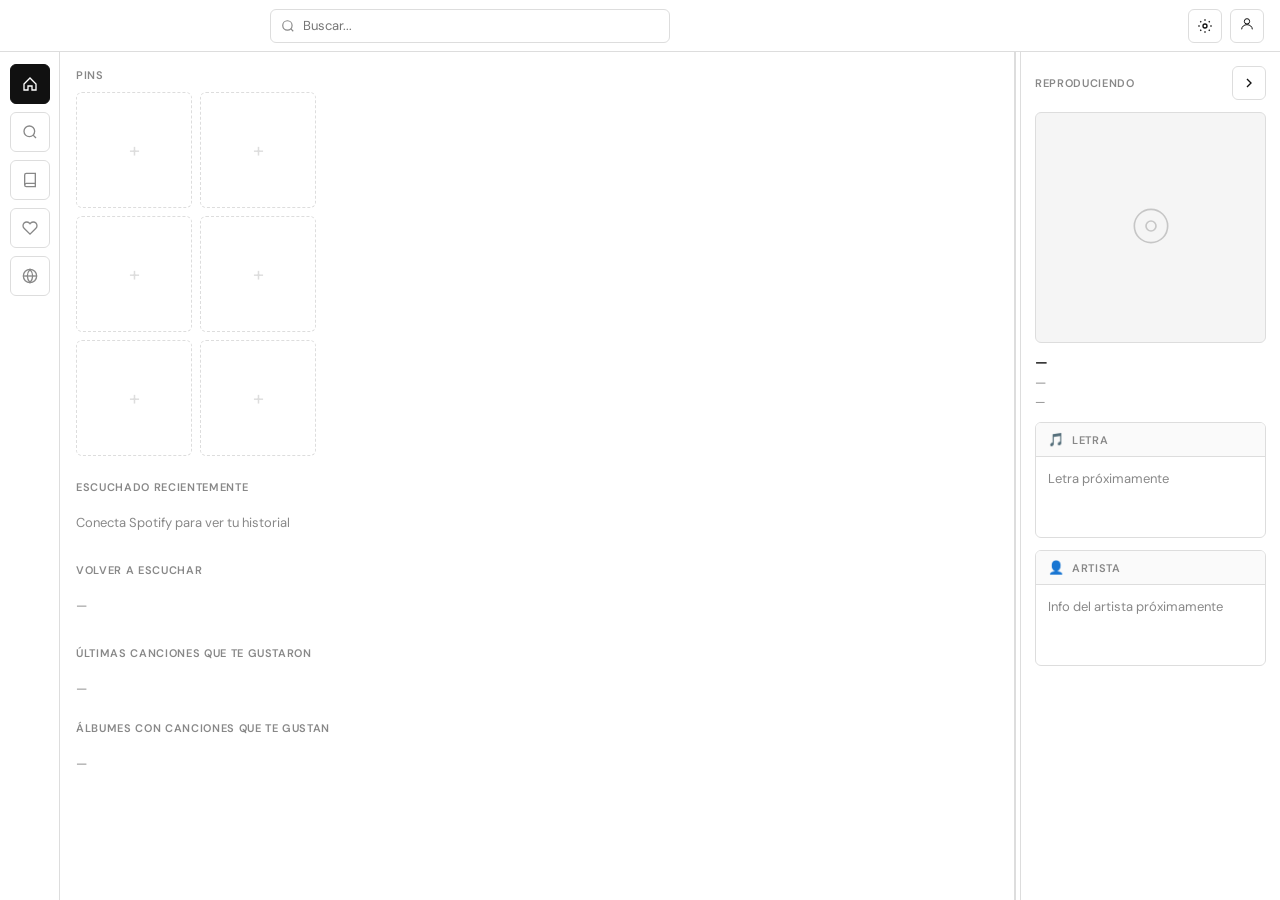
<file: index.html>
<!DOCTYPE html>
<html lang="es">
<head>
<meta charset="UTF-8">
<title>placeholder1</title>
<link rel="preconnect" href="https://fonts.googleapis.com">
<link href="https://fonts.googleapis.com/css2?family=Syne:wght@700;800&family=DM+Sans:wght@300;400;600&display=swap" rel="stylesheet">
<link rel="stylesheet" href="style.css">
</head>
<body>

<!-- ══ TOPBAR ══ -->
<header class="topbar">
  <div class="search-wrap">
    <svg viewBox="0 0 24 24" fill="none" stroke="currentColor" stroke-width="2" class="search-icon"><circle cx="11" cy="11" r="8"/><line x1="21" y1="21" x2="16.65" y2="16.65"/></svg>
    <input type="text" id="searchInput" placeholder="Buscar...">
  </div>
  <div class="topbar-right">
    <button class="topbar-btn" id="settingsBtn" title="Configuración">
      <svg viewBox="0 0 24 24" fill="none" stroke="currentColor" stroke-width="2"><circle cx="12" cy="12" r="3"/><path d="M12 2v2M12 20v2M2 12h2M20 12h2M4.93 4.93l1.41 1.41M17.66 17.66l1.41 1.41M4.93 19.07l1.41-1.41M17.66 6.34l1.41-1.41"/></svg>
    </button>
    <div class="profile-wrap" id="profileWrap">
      <button class="profile-btn topbar-btn" id="profileBtn" title="Cuenta">
        <div class="profile-avatar" id="profileAvatar">
          <svg viewBox="0 0 24 24" fill="none" stroke="currentColor" stroke-width="1.5"><circle cx="12" cy="8" r="4"/><path d="M4 20c0-4 3.6-7 8-7s8 3 8 7"/></svg>
        </div>
      </button>
      <div class="account-dropdown hidden" id="accountDropdown">
        <div class="acc-header"><div class="acc-service"><span class="acc-dot spotify"></span>Spotify</div></div>
        <div class="acc-status" id="spotifyStatus">No conectado</div>
        <div class="acc-actions">
          <button class="acc-btn connect" id="spotifyConnectBtn" onclick="spotifyLogin()">Conectar</button>
          <button class="acc-btn disconnect hidden" id="spotifyDisconnectBtn" onclick="spotifyLogout()">Desvincular</button>
        </div>
        <hr class="acc-divider">
        <div class="acc-header"><div class="acc-service"><span class="acc-dot discogs"></span>Discogs</div></div>
        <div class="acc-status" id="discogsStatus">No conectado</div>
        <div class="acc-actions">
          <button class="acc-btn connect" id="discogsConnectBtn" onclick="discogsLogin()">Conectar</button>
          <button class="acc-btn disconnect hidden" id="discogsDisconnectBtn" onclick="discogsLogout()">Desvincular</button>
        </div>
      </div>
    </div>
  </div>
</header>

<!-- ══ LAYOUT ══ -->
<main class="main-layout" id="mainLayout">

  <!-- SIDEBAR -->
  <aside class="sidebar">
    <button class="sidebar-btn active" data-view="inicio" title="Inicio">
      <svg viewBox="0 0 24 24" fill="none" stroke="currentColor" stroke-width="2"><path d="M3 12L12 3L21 12V21H15V15H9V21H3V12Z"/></svg>
    </button>
    <button class="sidebar-btn" data-view="busqueda" title="Buscar">
      <svg viewBox="0 0 24 24" fill="none" stroke="currentColor" stroke-width="2"><circle cx="11" cy="11" r="8"/><line x1="21" y1="21" x2="16.65" y2="16.65"/></svg>
    </button>
    <button class="sidebar-btn" data-view="biblioteca" title="Biblioteca">
      <svg viewBox="0 0 24 24" fill="none" stroke="currentColor" stroke-width="2"><path d="M4 19.5A2.5 2.5 0 0 1 6.5 17H20"/><path d="M6.5 2H20v20H6.5A2.5 2.5 0 0 1 4 19.5v-15A2.5 2.5 0 0 1 6.5 2z"/></svg>
    </button>
    <button class="sidebar-btn" data-view="favoritos" title="Wishlist">
      <svg viewBox="0 0 24 24" fill="none" stroke="currentColor" stroke-width="2"><path d="M20.84 4.61a5.5 5.5 0 0 0-7.78 0L12 5.67l-1.06-1.06a5.5 5.5 0 0 0-7.78 7.78l1.06 1.06L12 21.23l7.78-7.78 1.06-1.06a5.5 5.5 0 0 0 0-7.78z"/></svg>
    </button>
    <a class="sidebar-btn" href="https://rateyourmusic.com" target="_blank" title="RYM">
      <svg viewBox="0 0 24 24" fill="none" stroke="currentColor" stroke-width="2"><circle cx="12" cy="12" r="10"/><line x1="2" y1="12" x2="22" y2="12"/><path d="M12 2a15.3 15.3 0 0 1 4 10 15.3 15.3 0 0 1-4 10 15.3 15.3 0 0 1-4-10 15.3 15.3 0 0 1 4-10z"/></svg>
    </a>
  </aside>

  <!-- CONTENIDO -->
  <section class="left-section">

    <!-- INICIO -->
    <div class="view active" id="view-inicio">
      <div class="left-scroll">
        <div class="section-block">
          <div class="grid-label">Pins</div>
          <div class="pin-grid" id="pinGrid">
            <div class="pin-slot" data-index="0"><div class="pin-add">+</div></div>
            <div class="pin-slot" data-index="1"><div class="pin-add">+</div></div>
            <div class="pin-slot" data-index="2"><div class="pin-add">+</div></div>
            <div class="pin-slot" data-index="3"><div class="pin-add">+</div></div>
            <div class="pin-slot" data-index="4"><div class="pin-add">+</div></div>
            <div class="pin-slot" data-index="5"><div class="pin-add">+</div></div>
          </div>
        </div>
        <div class="section-block">
          <div class="section-row-header">
            <div class="grid-label">Escuchado recientemente</div>
          </div>
          <div class="home-row" id="recentsList">
            <div class="recent-placeholder">Conecta Spotify para ver tu historial</div>
          </div>
        </div>
        <div class="section-block">
          <div class="section-row-header">
            <div class="grid-label">Volver a escuchar</div>
          </div>
          <div class="home-row" id="jumpBackList">
            <div class="recent-placeholder">—</div>
          </div>
        </div>
        <div class="section-block">
          <div class="section-row-header">
            <div class="grid-label">Últimas canciones que te gustaron</div>
          </div>
          <div class="home-tracks" id="likedList">
            <div class="recent-placeholder">—</div>
          </div>
        </div>
        <div class="section-block">
          <div class="section-row-header">
            <div class="grid-label">Álbumes con canciones que te gustan</div>
          </div>
          <div class="home-row" id="albumsList">
            <div class="recent-placeholder">—</div>
          </div>
        </div>
      </div>
    </div>

    <!-- BÚSQUEDA -->
    <div class="view" id="view-busqueda">
      <div class="left-scroll">
        <div class="section-block">
          <div class="grid-label">Resultados</div>
          <div id="searchResults"><div class="recent-placeholder">Escribe algo para buscar</div></div>
        </div>
      </div>
    </div>

    <!-- BIBLIOTECA -->
    <div class="view" id="view-biblioteca">
      <div class="lib-header">
        <div class="grid-label">Biblioteca</div>
        <div class="lib-filters">
          <button class="lib-filter-btn active" data-filter="albumes">Álbumes</button>
          <button class="lib-filter-btn" data-filter="artistas">Artistas</button>
          <button class="lib-filter-btn" data-filter="coleccion">Colección física</button>
        </div>
      </div>
      <div class="left-scroll">
        <div class="lib-grid" id="libraryGrid">
          <div class="lib-loading">Conecta Spotify para ver tu biblioteca</div>
        </div>
      </div>
    </div>

    <!-- WISHLIST (standalone, kept for backward compat) -->
    <div class="view hidden-view" id="view-favoritos" style="display:none"></div>

  </section>

  <div class="resize-handle" id="resizeHandle"></div>

  <!-- PANEL DERECHO -->
  <aside class="nowplaying-section" id="nowplayingSection">
    <div class="np-panel-header">
      <span class="np-panel-title">Reproduciendo</span>
      <button class="topbar-btn" id="closePanelBtn" title="Cerrar panel">
        <svg viewBox="0 0 24 24" fill="none" stroke="currentColor" stroke-width="2"><polyline points="9 18 15 12 9 6"/></svg>
      </button>
    </div>
    <div class="np-card">
      <div class="np-cover-wrap">
        <div class="np-cover-placeholder" id="npCoverPlaceholder">
          <svg viewBox="0 0 24 24" fill="none" stroke="currentColor" stroke-width="1" width="40" height="40" opacity="0.2"><circle cx="12" cy="12" r="10"/><circle cx="12" cy="12" r="3"/></svg>
        </div>
        <img id="npCover" class="np-cover" style="display:none" crossorigin="anonymous">
      </div>
      <div class="np-info">
        <div class="np-title" id="npTitle">—</div>
        <div class="np-artist" id="npArtist">—</div>
        <div class="np-album" id="npAlbum">—</div>
      </div>
    </div>
    <div class="np-plate" id="lyricsPlate">
      <div class="np-plate-header"><span class="np-plate-icon">🎵</span><span class="np-plate-title">Letra</span></div>
      <div class="np-plate-body placeholder-text" id="lyricsBody">Letra próximamente</div>
    </div>
    <div class="np-plate" id="artistPlate">
      <div class="np-plate-header"><span class="np-plate-icon">👤</span><span class="np-plate-title">Artista</span></div>
      <div class="np-plate-body placeholder-text" id="artistBody">Info del artista próximamente</div>
    </div>
  </aside>

  <button class="reopen-panel-btn hidden" id="reopenPanelBtn" title="Abrir panel">
    <svg viewBox="0 0 24 24" fill="none" stroke="currentColor" stroke-width="2"><polyline points="15 18 9 12 15 6"/></svg>
  </button>

</main>

<!-- SETTINGS -->
<div class="settings-overlay hidden" id="settingsOverlay">
  <div class="settings-panel">
    <div class="settings-header">
      <span>Configuración</span>
      <button class="topbar-btn" onclick="toggleSettings()">
        <svg viewBox="0 0 24 24" fill="none" stroke="currentColor" stroke-width="2"><line x1="18" y1="6" x2="6" y2="18"/><line x1="6" y1="6" x2="18" y2="18"/></svg>
      </button>
    </div>
    <div class="settings-body"><p class="placeholder-text">Ajustes próximamente</p></div>
  </div>
</div>

<!-- DETAIL PANEL -->
<div class="detail-panel hidden" id="detailPanel">
  <div class="detail-topbar">
    <button class="detail-back" id="detailBack">
      <svg viewBox="0 0 24 24" fill="none" stroke="currentColor" stroke-width="2" width="18" height="18"><polyline points="15 18 9 12 15 6"/></svg>
      Volver
    </button>
    <div id="detailWishlistBtn"></div>
  </div>
  <div class="detail-scroll">
    <div id="detailContent"></div>
  </div>
</div>

<script type="module" src="app.js"></script>
</body>
</html>
</file>
<file: style.css>
/* RESET */
*, *::before, *::after { box-sizing: border-box; margin: 0; padding: 0; }

/* VARIABLES */
:root {
  --topbar-h: 52px;
  --sidebar-w: 60px;
  --right-w: 280px;
  --right-min: 200px;
  --right-max: 420px;
  --bg: #fff;
  --border: #ddd;
  --text: #111;
  --text-muted: #888;
  --accent: #111;
  --radius: 6px;
}

/* BASE */
html, body { height: 100%; overflow: hidden; font-family: 'DM Sans', sans-serif; background: var(--bg); color: var(--text); font-size: 14px; }
button, a { background: none; border: none; cursor: pointer; color: inherit; text-decoration: none; font-family: inherit; font-size: inherit; }

/* ── TOPBAR ── */
.topbar { position: fixed; top: 0; left: 0; right: 0; height: var(--topbar-h); display: flex; align-items: center; gap: 10px; padding: 0 16px; border-bottom: 1px solid var(--border); background: var(--bg); z-index: 10; }
.topbar-btn { width: 34px; height: 34px; display: flex; align-items: center; justify-content: center; border: 1px solid var(--border); border-radius: var(--radius); color: var(--text); transition: background 0.15s; }
.topbar-btn:hover { background: #f2f2f2; }
.topbar-btn svg { width: 16px; height: 16px; }
.search-wrap { flex: 1; max-width: 400px; display: flex; align-items: center; gap: 8px; height: 34px; padding: 0 10px; margin: 0 auto; border: 1px solid var(--border); border-radius: var(--radius); }
.search-wrap .search-icon { width: 14px; height: 14px; flex-shrink: 0; color: var(--text-muted); }
.search-wrap input { flex: 1; border: none; outline: none; font-family: inherit; font-size: 13px; background: transparent; }
.topbar-right { display: flex; gap: 8px; margin-left: auto; }

/* ── DROPDOWN ── */
.profile-wrap { position: relative; }
.account-dropdown { position: absolute; top: calc(100% + 8px); right: 0; width: 220px; border: 1px solid var(--border); border-radius: var(--radius); background: var(--bg); box-shadow: 0 4px 16px rgba(0,0,0,.08); z-index: 20; padding: 10px; display: flex; flex-direction: column; gap: 6px; }
.account-dropdown.hidden { display: none; }
.acc-header { font-weight: 600; font-size: 12px; }
.acc-service { display: flex; align-items: center; gap: 6px; }
.acc-dot { width: 8px; height: 8px; border-radius: 50%; display: inline-block; }
.acc-dot.spotify { background: #1DB954; }
.acc-dot.discogs { background: #333; }
.acc-status { font-size: 12px; color: var(--text-muted); }
.acc-actions { display: flex; gap: 6px; }
.acc-btn { font-size: 12px; padding: 4px 10px; border-radius: 4px; border: 1px solid var(--border); cursor: pointer; }
.acc-btn.connect { background: var(--accent); color: #fff; border-color: var(--accent); }
.acc-btn.hidden { display: none; }
.acc-divider { border: none; border-top: 1px solid var(--border); margin: 4px 0; }

/* ── LAYOUT ── */
.main-layout { position: fixed; top: var(--topbar-h); left: 0; right: 0; bottom: 0; display: flex; }

/* ── SIDEBAR ── */
.sidebar { width: var(--sidebar-w); min-width: var(--sidebar-w); height: 100%; display: flex; flex-direction: column; align-items: center; gap: 8px; padding: 12px 8px; border-right: 1px solid var(--border); }
.sidebar-btn { width: 40px; height: 40px; display: flex; align-items: center; justify-content: center; border: 1px solid var(--border); border-radius: var(--radius); transition: background 0.15s; color: var(--text-muted); }
.sidebar-btn svg { width: 16px; height: 16px; }
.sidebar-btn:hover { background: #f2f2f2; color: var(--text); }
.sidebar-btn.active { background: var(--accent); color: #fff; border-color: var(--accent); }

/* ── LEFT SECTION ── */
.left-section { flex: 1; min-width: 0; display: flex; flex-direction: column; border-right: 1px solid var(--border); overflow: hidden; }

/* ── VIEWS ── */
.view { display: none; flex-direction: column; height: 100%; }
.view.active { display: flex; }

.left-scroll { flex: 1; overflow-y: auto; padding: 16px; display: flex; flex-direction: column; gap: 24px; }
.section-block { display: flex; flex-direction: column; gap: 10px; }
.grid-label { font-size: 11px; font-weight: 600; letter-spacing: .06em; text-transform: uppercase; color: var(--text-muted); }

/* ── PINS ── */
.pin-grid { display: grid; grid-template-columns: 1fr 1fr; gap: 8px; max-width: 240px; }
.pin-slot { aspect-ratio: 1; border: 1px dashed var(--border); border-radius: var(--radius); display: flex; align-items: center; justify-content: center; cursor: pointer; transition: background 0.15s; }
.pin-slot:hover { background: #f5f5f5; }
.pin-add { font-size: 20px; color: var(--border); }

/* ── RECENTS ── */
.recent-placeholder { font-size: 13px; color: var(--text-muted); }

/* ── RESIZE ── */
.resize-handle { width: 5px; cursor: col-resize; background: transparent; border-left: 1px solid var(--border); transition: background 0.15s; }
.resize-handle:hover, .resize-handle.dragging { background: #e0e0e0; }

/* ── RIGHT PANEL ── */
.nowplaying-section { width: var(--right-w); min-width: var(--right-min); max-width: var(--right-max); display: flex; flex-direction: column; gap: 12px; padding: 14px; overflow-y: auto; border-left: 1px solid var(--border); }
.nowplaying-section.closed { display: none; }
.np-panel-header { display: flex; align-items: center; justify-content: space-between; }
.np-panel-title { font-size: 11px; font-weight: 600; letter-spacing: .06em; text-transform: uppercase; color: var(--text-muted); }
.np-card { display: flex; flex-direction: column; gap: 10px; }
.np-cover-wrap { width: 100%; aspect-ratio: 1; border: 1px solid var(--border); border-radius: var(--radius); display: flex; align-items: center; justify-content: center; overflow: hidden; background: #f5f5f5; }
.np-cover { width: 100%; height: 100%; object-fit: cover; display: block; }
.np-info { display: flex; flex-direction: column; gap: 3px; }
.np-title { font-weight: 600; font-size: 14px; }
.np-artist { font-size: 13px; color: var(--text-muted); }
.np-album { font-size: 12px; color: var(--text-muted); }

/* ── PLATES ── */
.np-plate { border: 1px solid var(--border); border-radius: var(--radius); overflow: hidden; }
.np-plate-header { display: flex; align-items: center; gap: 8px; padding: 8px 12px; border-bottom: 1px solid var(--border); background: #fafafa; }
.np-plate-icon { font-size: 13px; }
.np-plate-title { font-size: 11px; font-weight: 600; letter-spacing: .06em; text-transform: uppercase; color: var(--text-muted); }
.np-plate-body { padding: 12px; font-size: 13px; line-height: 1.6; min-height: 80px; max-height: 200px; overflow-y: auto; }
.np-plate-body.placeholder-text { color: var(--text-muted); }

/* ── REOPEN ── */
.reopen-panel-btn { position: fixed; right: 0; top: 50%; transform: translateY(-50%); width: 22px; height: 48px; border: 1px solid var(--border); border-right: none; border-radius: var(--radius) 0 0 var(--radius); background: var(--bg); display: flex; align-items: center; justify-content: center; transition: background 0.15s; }
.reopen-panel-btn:hover { background: #f2f2f2; }
.reopen-panel-btn svg { width: 12px; height: 12px; }
.reopen-panel-btn.hidden { display: none; }

/* ── SETTINGS ── */
.settings-overlay { position: fixed; inset: 0; background: rgba(0,0,0,.3); display: flex; align-items: center; justify-content: center; z-index: 30; }
.settings-overlay.hidden { display: none; }
.settings-panel { width: 460px; max-width: 90vw; border: 1px solid var(--border); border-radius: var(--radius); background: var(--bg); box-shadow: 0 8px 32px rgba(0,0,0,.12); }
.settings-header { display: flex; justify-content: space-between; align-items: center; padding: 14px 16px; border-bottom: 1px solid var(--border); font-weight: 600; }
.settings-body { padding: 20px; color: var(--text-muted); }
.placeholder-text { color: var(--text-muted); }

/* ── BIBLIOTECA ── */
.lib-header { padding: 14px 16px 12px; display: flex; flex-direction: column; gap: 10px; border-bottom: 1px solid var(--border); flex-shrink: 0; }
.lib-filters { display: flex; gap: 6px; flex-wrap: wrap; }
.lib-filter-btn { font-size: 12px; padding: 4px 12px; border-radius: 99px; border: 1px solid var(--border); cursor: pointer; background: none; color: var(--text-muted); transition: all 0.15s; font-family: inherit; }
.lib-filter-btn:hover { background: #f2f2f2; color: var(--text); }
.lib-filter-btn.active { background: var(--accent); color: #fff; border-color: var(--accent); }
.lib-grid { display: grid; grid-template-columns: repeat(auto-fill, minmax(130px, 1fr)); gap: 16px; padding: 4px 2px; }
.lib-item { display: flex; flex-direction: column; gap: 6px; cursor: pointer; }
.lib-cover { position: relative; aspect-ratio: 1; border-radius: var(--radius); overflow: hidden; background: #f0f0f0; }
.lib-cover img { width: 100%; height: 100%; object-fit: cover; display: block; transition: opacity 0.15s; }
.lib-cover-placeholder { width: 100%; height: 100%; background: #e8e8e8; }
.lib-item:hover .lib-cover img { opacity: 0.85; }
.lib-type-badge { position: absolute; bottom: 5px; left: 5px; font-size: 10px; font-weight: 600; padding: 2px 6px; border-radius: 4px; background: rgba(0,0,0,0.55); color: #fff; letter-spacing: .03em; }
.lib-name { font-size: 12px; font-weight: 600; white-space: nowrap; overflow: hidden; text-overflow: ellipsis; }
.lib-sub { font-size: 11px; color: var(--text-muted); white-space: nowrap; overflow: hidden; text-overflow: ellipsis; }
.lib-loading { color: var(--text-muted); font-size: 13px; grid-column: 1 / -1; padding: 8px 0; }

/* ── COLECCIÓN SUB-TABS ── */
.col-tab-panel { display: none; }
.col-tab-panel.active { display: block; }

/* ── HOME SECTIONS ── */
.section-row-header { display: flex; align-items: center; justify-content: space-between; margin-bottom: 10px; }
.home-row { display: flex; gap: 12px; overflow-x: auto; padding-bottom: 8px; scrollbar-width: none; }
.home-row::-webkit-scrollbar { display: none; }
.home-card { flex-shrink: 0; width: 120px; display: flex; flex-direction: column; gap: 6px; cursor: pointer; }
.home-card-cover { width: 120px; height: 120px; border-radius: var(--radius); overflow: hidden; background: #f0f0f0; }
.home-card-cover img { width: 100%; height: 100%; object-fit: cover; display: block; transition: opacity 0.15s; }
.home-card-placeholder { width: 100%; height: 100%; background: #e8e8e8; }
.home-card-name { font-size: 12px; font-weight: 600; white-space: nowrap; overflow: hidden; text-overflow: ellipsis; }
.home-card-sub { font-size: 11px; color: var(--text-muted); white-space: nowrap; overflow: hidden; text-overflow: ellipsis; }
.home-tracks { display: flex; flex-direction: column; gap: 2px; }
.home-track-row { display: grid; grid-template-columns: 24px 36px 1fr 1fr; align-items: center; gap: 10px; padding: 5px 8px; border-radius: var(--radius); cursor: pointer; transition: background 0.12s; }
.home-track-row:hover { background: #f5f5f5; }
.home-track-num { font-size: 12px; color: var(--text-muted); text-align: center; }
.home-track-cover { width: 36px; height: 36px; border-radius: 4px; overflow: hidden; background: #eee; }
.home-track-cover img { width: 100%; height: 100%; object-fit: cover; display: block; }
.home-track-name { font-size: 13px; font-weight: 500; white-space: nowrap; overflow: hidden; text-overflow: ellipsis; }
.home-track-artist { font-size: 11px; color: var(--text-muted); white-space: nowrap; overflow: hidden; text-overflow: ellipsis; }
.home-track-album { font-size: 11px; color: var(--text-muted); white-space: nowrap; overflow: hidden; text-overflow: ellipsis; text-align: right; }

/* ── DETAIL PANEL ── */
.detail-panel { position: fixed; top: var(--topbar-h); left: var(--sidebar-w); right: 0; bottom: 0; background: var(--bg); z-index: 15; display: flex; flex-direction: column; }
.detail-panel.hidden { display: none; }
.detail-topbar { display: flex; align-items: center; justify-content: space-between; padding: 12px 20px; border-bottom: 1px solid var(--border); flex-shrink: 0; }
.detail-back { display: flex; align-items: center; gap: 6px; font-size: 13px; font-weight: 600; color: var(--text-muted); cursor: pointer; background: none; border: none; transition: color 0.15s; }
.detail-back:hover { color: var(--text); }
.detail-scroll { flex: 1; overflow-y: auto; padding: 24px; }
.detail-loading { color: var(--text-muted); font-size: 13px; padding: 20px 0; }
.detail-header { display: flex; gap: 24px; align-items: flex-end; margin-bottom: 32px; }
.detail-cover { width: 180px; height: 180px; border-radius: var(--radius); overflow: hidden; flex-shrink: 0; background: #f0f0f0; box-shadow: 0 8px 24px rgba(0,0,0,.12); }
.detail-cover.artist-cover { border-radius: 50%; }
.detail-cover img { width: 100%; height: 100%; object-fit: cover; display: block; }
.detail-meta { display: flex; flex-direction: column; gap: 6px; }
.detail-type { font-size: 11px; font-weight: 600; text-transform: uppercase; letter-spacing: .06em; color: var(--text-muted); }
.detail-title { font-size: 28px; font-weight: 800; line-height: 1.1; }
.detail-sub { font-size: 13px; color: var(--text-muted); }
.detail-desc { font-size: 12px; color: var(--text-muted); max-width: 400px; line-height: 1.5; }
.detail-genres { display: flex; flex-wrap: wrap; gap: 6px; margin-top: 4px; }
.genre-chip { font-size: 11px; padding: 3px 10px; border-radius: 99px; border: 1px solid var(--border); color: var(--text-muted); }
.detail-section-label { font-size: 11px; font-weight: 600; text-transform: uppercase; letter-spacing: .06em; color: var(--text-muted); margin: 24px 0 10px; }
.detail-tracks { display: flex; flex-direction: column; gap: 2px; }
.detail-track { display: grid; grid-template-columns: 28px 40px 1fr auto; align-items: center; gap: 12px; padding: 6px 8px; border-radius: var(--radius); cursor: pointer; transition: background 0.12s; }
.detail-track:hover { background: #f5f5f5; }
.detail-track-num { font-size: 13px; color: var(--text-muted); text-align: center; }
.detail-track-dur { font-size: 12px; color: var(--text-muted); font-variant-numeric: tabular-nums; }

/* ── WISHLIST ── */
.wishlist-btn { display: flex; align-items: center; justify-content: center; width: 34px; height: 34px; border-radius: 50%; border: 1px solid var(--border); background: none; cursor: pointer; color: var(--text-muted); transition: color 0.15s, border-color 0.15s; }
.wishlist-btn:hover, .wishlist-btn.active { color: #e91e63; border-color: #e91e63; }
.wishlist-btn.active svg { fill: #e91e63; }
.lib-wish-btn { position: absolute; top: 5px; right: 5px; width: 26px; height: 26px; border-radius: 50%; background: rgba(0,0,0,0.5); border: none; cursor: pointer; display: flex; align-items: center; justify-content: center; opacity: 0; transition: opacity 0.15s; z-index: 2; }
.lib-item:hover .lib-wish-btn { opacity: 1; }
.lib-wish-btn.active { opacity: 1; }
.lib-wish-btn:hover { background: rgba(0,0,0,0.75); }
</file>
